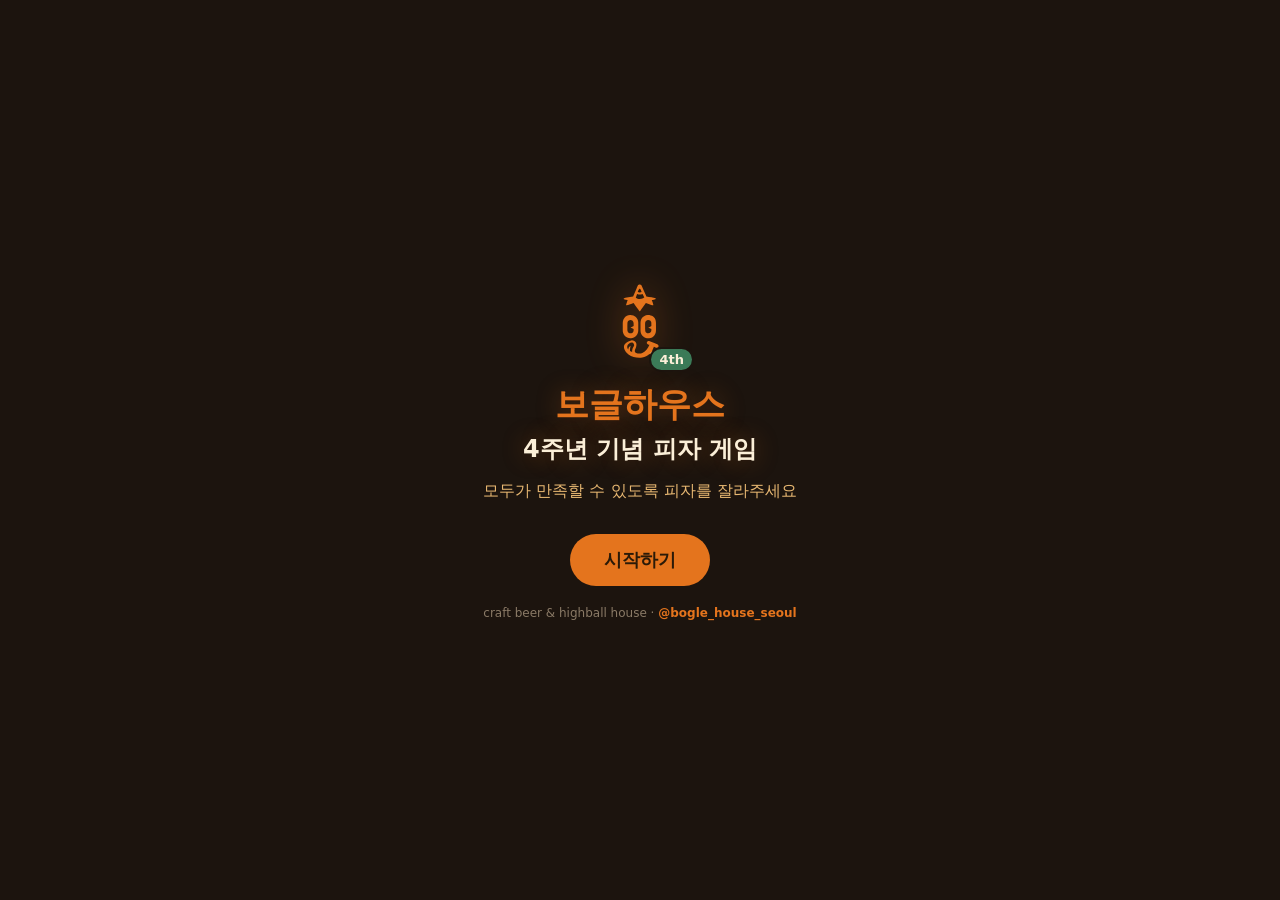
<file: index.html>
<!doctype html>
<html lang="ko">
  <head>
    <meta charset="UTF-8" />
    <meta
      name="viewport"
      content="width=device-width, initial-scale=1.0, maximum-scale=1.0, user-scalable=no, viewport-fit=cover"
    />
    <title>보글하우스 4주년 · 피자 게임</title>
    <meta
      name="description"
      content="주방 알바가 되어 손님 주문대로 피자를 공평하게 잘라내는 5라운드 게임. 보글하우스 4주년 이벤트."
    />

    <!-- 파비콘 (보글 4주년 기념 케이크) -->
    <link rel="icon" type="image/png" sizes="32x32" href="favicon-32.png" />
    <link rel="icon" type="image/png" sizes="512x512" href="favicon-512.png" />
    <link rel="apple-touch-icon" href="apple-touch-icon.png" />

    <!-- Open Graph (카톡·페북·인스타·슬랙 미리보기) -->
    <meta property="og:type" content="website" />
    <meta property="og:site_name" content="보글하우스" />
    <meta property="og:title" content="보글하우스 4주년 · 피자 게임" />
    <meta
      property="og:description"
      content="손님이 말한 개수대로, 최대한 공평하게. 5라운드 피자 자르기에 도전하고 랭킹에 이름을 남겨보세요."
    />
    <meta property="og:url" content="https://bogle-4th-pizza-game.pages.dev/" />
    <meta
      property="og:image"
      content="https://oeaibswtpcakeggcfbmj.supabase.co/storage/v1/object/public/dimages/bogle-og-image.png"
    />
    <meta property="og:image:width" content="1200" />
    <meta property="og:image:height" content="630" />
    <meta property="og:image:alt" content="보글하우스 4주년 피자 게임" />
    <meta property="og:locale" content="ko_KR" />

    <!-- Twitter/X 카드 -->
    <meta name="twitter:card" content="summary_large_image" />
    <meta name="twitter:title" content="보글하우스 4주년 · 피자 게임" />
    <meta
      name="twitter:description"
      content="손님이 말한 개수대로, 최대한 공평하게. 5라운드 피자 자르기 도전!"
    />
    <meta
      name="twitter:image"
      content="https://oeaibswtpcakeggcfbmj.supabase.co/storage/v1/object/public/dimages/bogle-og-image.png"
    />

    <link rel="stylesheet" href="style.css" />
  </head>
  <body>
    <div id="app">
      <!-- 시작 -->
      <section id="startScreen" class="screen active">
        <div class="logo-mark">
          <img src="bogle-logo.svg" alt="보글하우스" />
          <span class="badge">4th</span>
        </div>
        <h1>보글하우스<br /><span>4주년 기념 피자 게임</span></h1>
        <p class="tag">모두가 만족할 수 있도록 피자를 잘라주세요</p>
        <button id="startBtn" class="btn primary">시작하기</button>
        <button id="startRankBtn" class="btn ghost" hidden>랭킹 보기</button>
        <p class="fine">
          craft beer & highball house ·
          <a
            href="https://www.instagram.com/bogle_house_seoul/"
            target="_blank"
            rel="noopener"
            >@bogle_house_seoul</a
          >
        </p>
      </section>

      <!-- 인트로 컷신 (바 카운터 씬 · 사장님 둘) -->
      <section id="introScreen" class="screen">
        <div id="introStage" class="intro-stage">
          <div class="bar-wall"></div>
          <img id="bossA" class="boss" src="assets/boss-a.png" alt="사장님" />
          <img id="bossB" class="boss" src="assets/boss-b.png" alt="사장님" />
          <div class="bar-counter"></div>
          <div id="introLine" class="intro-box">
            <p id="introText" class="intro-box-text"></p>
            <span id="introCont" class="intro-cont">탭해서 계속 ▸</span>
          </div>
        </div>
      </section>

      <!-- 게임 -->
      <section id="gameScreen" class="screen">
        <div id="hud">
          <div class="hud-top">
            <span id="roundLabel">튜토리얼</span>
            <span id="timer">연습</span>
          </div>
          <div id="orderText">주문: 2조각</div>
        </div>
        <canvas id="game"></canvas>
        <div id="roundPunch"></div>

        <!-- 튜토리얼 코치 오버레이 — 탭으로 넘김. 대사는 아래 말풍선(#introBubble) -->
        <div id="coach" class="coach">
          <div class="coach-line"></div>
          <div class="coach-finger">👆</div>
        </div>

        <div id="introBubble" class="bubble"></div>
        <button id="doneBtn" class="btn done" style="display: none">
          완성!
        </button>

        <!-- 라운드 점수 팝업 -->
        <div id="roundScore" class="overlay">
          <div class="rs-card">
            <div class="rs-main">
              <div class="rs-fair">공평도 <b id="rsFair">–</b></div>
              <div class="rs-score" id="rsScore">+0</div>
            </div>
            <div class="rs-side">
              <div class="rs-bonus" id="rsBonus"></div>
              <div class="rs-comment" id="rsComment"></div>
            </div>
            <div class="rs-hint">탭해서 계속</div>
          </div>
        </div>
      </section>

      <!-- 결과 -->
      <section id="resultScreen" class="screen">
        <h2 id="gradeLabel">완벽해요</h2>
        <p id="gradeComment" class="comment"></p>
        <div class="total"><b id="totalScore">0</b><span>/ 633</span></div>
        <div id="roundBars" class="bars"></div>
        <div id="nickRow" class="nick-row">
          <input id="nickInput" maxlength="30" placeholder="닉네임" />
          <button id="submitBtn" class="btn primary">랭킹 등록</button>
        </div>
        <div id="playResult" class="play-result"></div>
        <div id="submitState" class="fine"></div>
        <div class="btn-row">
          <button id="viewRankBtn" class="btn primary" hidden>랭킹 보기</button>
          <button class="btn ghost retryBtn">다시</button>
        </div>
      </section>

      <!-- 랭킹 -->
      <section id="rankScreen" class="screen">
        <h2>랭킹</h2>
        <div id="rankList" class="rank-list"></div>
        <div class="btn-row">
          <button id="backToResult" class="btn ghost">결과로</button>
          <button class="btn primary retryBtn">다시 도전</button>
        </div>
      </section>
    </div>
    <script type="module" src="src/main.js"></script>
  </body>
</html>
</file>
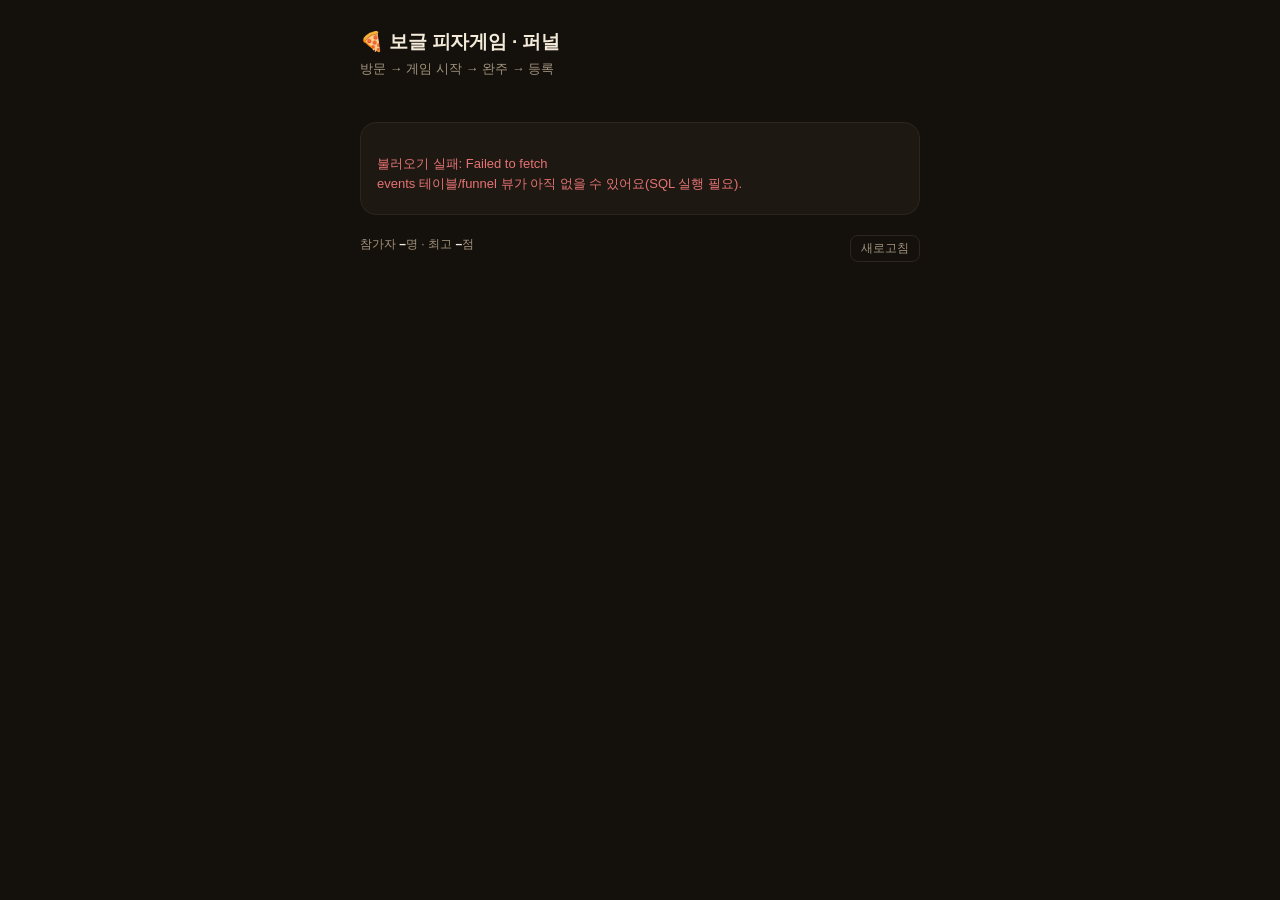
<file: stats.html>
<!doctype html>
<html lang="ko">
  <head>
    <meta charset="UTF-8" />
    <meta name="viewport" content="width=device-width, initial-scale=1.0" />
    <meta name="robots" content="noindex, nofollow" />
    <title>보글 피자게임 · 퍼널</title>
    <style>
      :root {
        --bg: #14100c;
        --card: #1e1813;
        --line: #2e261e;
        --ink: #f3ead9;
        --muted: #a2937d;
        --accent: #f2b134;
        --good: #7bc86c;
      }
      * {
        box-sizing: border-box;
      }
      body {
        margin: 0;
        background: var(--bg);
        color: var(--ink);
        font:
          15px/1.5 -apple-system,
          BlinkMacSystemFont,
          "Segoe UI",
          Roboto,
          sans-serif;
        -webkit-font-smoothing: antialiased;
        padding: 28px 18px 60px;
      }
      .wrap {
        max-width: 560px;
        margin: 0 auto;
      }
      h1 {
        font-size: 19px;
        margin: 0 0 2px;
        letter-spacing: -0.01em;
      }
      .sub {
        color: var(--muted);
        font-size: 13px;
        margin-bottom: 22px;
      }
      .kpis {
        display: grid;
        grid-template-columns: repeat(3, 1fr);
        gap: 10px;
        margin-bottom: 22px;
      }
      .kpi {
        background: var(--card);
        border: 1px solid var(--line);
        border-radius: 14px;
        padding: 14px 12px;
      }
      .kpi .n {
        font-size: 24px;
        font-weight: 700;
        letter-spacing: -0.02em;
      }
      .kpi .l {
        color: var(--muted);
        font-size: 12px;
        margin-top: 2px;
      }
      .funnel {
        background: var(--card);
        border: 1px solid var(--line);
        border-radius: 16px;
        padding: 18px 16px 8px;
        margin-bottom: 18px;
      }
      .step {
        margin-bottom: 16px;
      }
      .step .row {
        display: flex;
        justify-content: space-between;
        align-items: baseline;
        margin-bottom: 6px;
      }
      .step .name {
        font-weight: 600;
      }
      .step .val {
        font-variant-numeric: tabular-nums;
      }
      .step .val b {
        font-size: 17px;
      }
      .step .val .u {
        color: var(--muted);
        font-size: 12px;
        margin-left: 6px;
      }
      .bar {
        height: 12px;
        background: #2a221a;
        border-radius: 7px;
        overflow: hidden;
      }
      .bar > span {
        display: block;
        height: 100%;
        background: var(--accent);
        border-radius: 7px;
        transition: width 0.6s ease;
      }
      .conv {
        text-align: center;
        color: var(--good);
        font-size: 12px;
        margin: 0 0 14px;
        font-variant-numeric: tabular-nums;
      }
      .foot {
        display: flex;
        justify-content: space-between;
        color: var(--muted);
        font-size: 12px;
        margin-top: 20px;
      }
      .foot b {
        color: var(--ink);
      }
      button {
        background: none;
        border: 1px solid var(--line);
        color: var(--muted);
        border-radius: 8px;
        padding: 4px 10px;
        font-size: 12px;
        cursor: pointer;
      }
      .err {
        color: #e57373;
        font-size: 13px;
      }
    </style>
  </head>
  <body>
    <div class="wrap">
      <h1>🍕 보글 피자게임 · 퍼널</h1>
      <div class="sub">방문 → 게임 시작 → 완주 → 등록</div>

      <div class="kpis" id="kpis"></div>
      <div class="funnel" id="funnel">불러오는 중…</div>

      <div class="foot">
        <span>참가자 <b id="players">–</b>명 · 최고 <b id="top">–</b>점</span>
        <button id="reload">새로고침</button>
      </div>
    </div>

    <script type="module">
      import { SUPABASE_URL, SUPABASE_ANON_KEY } from "./src/config.js";

      const H = {
        apikey: SUPABASE_ANON_KEY,
        Authorization: `Bearer ${SUPABASE_ANON_KEY}`,
      };
      const $ = (id) => document.getElementById(id);

      // count=exact로 개수만 싸게
      async function count(path, query) {
        const res = await fetch(
          `${SUPABASE_URL}/rest/v1/${path}?select=player_id&${query}`,
          { headers: { ...H, Prefer: "count=exact", Range: "0-0" } },
        );
        const range = res.headers.get("content-range") || "*/0";
        return Number(range.split("/")[1]) || 0;
      }

      const pct = (a, b) => (b > 0 ? Math.round((a / b) * 100) : 0);

      function step(name, val, uniq, width, conv) {
        return `
          <div class="step">
            <div class="row">
              <span class="name">${name}</span>
              <span class="val"><b>${val.toLocaleString()}</b><span class="u">순 ${uniq.toLocaleString()}</span></span>
            </div>
            <div class="bar"><span style="width:${width}%"></span></div>
          </div>
          ${conv != null ? `<p class="conv">▼ ${conv}%</p>` : ""}`;
      }

      async function load() {
        $("funnel").textContent = "불러오는 중…";
        try {
          // 퍼널 뷰(집계 1줄) — visits/game_starts/completes + 순(distinct) 카운트
          const fRes = await fetch(`${SUPABASE_URL}/rest/v1/funnel?select=*`, {
            headers: H,
          });
          if (!fRes.ok) throw new Error(`funnel ${fRes.status}`);
          const [f] = await fRes.json();

          const [players, topRows] = await Promise.all([
            count("leaderboard", "player_id=not.is.null"),
            fetch(
              `${SUPABASE_URL}/rest/v1/leaderboard?select=score&order=score.desc&limit=1`,
              { headers: H },
            ).then((r) => r.json()),
          ]);

          // 등록(registrations) = leaderboard 참가자 수 = players
          const v = f.visits,
            g = f.game_starts,
            c = f.completes;
          const base = Math.max(v, 1);

          $("kpis").innerHTML = `
            <div class="kpi"><div class="n">${(f.unique_visitors || 0).toLocaleString()}</div><div class="l">순 방문자</div></div>
            <div class="kpi"><div class="n">${(f.unique_completers || 0).toLocaleString()}</div><div class="l">완주자</div></div>
            <div class="kpi"><div class="n">${pct(f.unique_completers || 0, f.unique_visitors || 0)}%</div><div class="l">전환율</div></div>`;

          $("funnel").innerHTML =
            step("방문", v, f.unique_visitors || 0, 100, pct(g, base)) +
            step(
              "게임 시작",
              g,
              f.unique_starters || 0,
              pct(g, base),
              pct(c, Math.max(g, 1)),
            ) +
            step(
              "완주",
              c,
              f.unique_completers || 0,
              pct(c, base),
              pct(players, Math.max(c, 1)),
            ) +
            step("등록", players, players, pct(players, base), null);

          $("players").textContent = players.toLocaleString();
          $("top").textContent = topRows?.[0]?.score ?? "–";
        } catch (e) {
          $("funnel").innerHTML =
            `<p class="err">불러오기 실패: ${e.message}<br/>events 테이블/funnel 뷰가 아직 없을 수 있어요(SQL 실행 필요).</p>`;
        }
      }

      $("reload").addEventListener("click", load);
      load();
    </script>
  </body>
</html>
</file>
<file: style.css>
:root {
  --orange: #e4741d;
  --orange-deep: #c85f12;
  --green: #3b7a57;
  --crust: #e8b872;
  --cream: #fbefd8;
  --ink: #2a2018;
  --bg: #1c140e;
}

* {
  box-sizing: border-box;
  margin: 0;
  padding: 0;
  -webkit-tap-highlight-color: transparent;
}
html,
body {
  height: 100%;
}
body {
  font-family:
    system-ui,
    -apple-system,
    "Apple SD Gothic Neo",
    sans-serif;
  background: var(--bg);
  color: var(--cream);
  overflow: hidden;
  user-select: none;
}

#app {
  position: relative;
  width: 100vw;
  height: 100dvh;
  max-width: 480px;
  margin: 0 auto;
  overflow: hidden;
}

.screen {
  position: absolute;
  inset: 0;
  display: none;
  flex-direction: column;
  align-items: center;
  justify-content: center;
  padding: 24px;
  text-align: center;
}
.screen.active {
  display: flex;
}

/* 시작 */
.logo-mark {
  position: relative;
  margin-bottom: 8px;
  line-height: 0;
}
.logo-mark img {
  width: 96px;
  height: 96px;
  filter: drop-shadow(0 0 18px rgba(228, 116, 29, 0.45));
}
.logo-mark .badge {
  position: absolute;
  right: -6px;
  bottom: 4px;
  background: var(--green);
  color: var(--cream);
  font-size: 13px;
  font-weight: 800;
  line-height: 1;
  padding: 4px 8px;
  border-radius: 999px;
  border: 2px solid var(--bg);
}
h1 {
  font-size: 34px;
  line-height: 1.2;
  color: var(--orange);
  text-shadow: 0 0 24px rgba(228, 116, 29, 0.35);
}
h1 span {
  color: var(--cream);
  font-size: 24px;
}
.tag {
  margin: 16px 0 32px;
  color: var(--crust);
}
.fine {
  margin-top: 20px;
  font-size: 12px;
  color: #8a7a66;
}
.fine a {
  color: var(--orange);
  text-decoration: none;
  font-weight: 600;
}

/* 시작 화면 등장/아이들 애니메이션 (그림 추가 없이 CSS만) */
/* 순차 등장: 로고 → 제목 → 태그 → 버튼 → 푸터 가 아래에서 스르르 */
#startScreen.active .logo-mark {
  animation: heroRise 0.55s 0.05s ease-out both;
}
#startScreen.active h1 {
  animation: heroRise 0.55s 0.18s ease-out both;
}
#startScreen.active .tag {
  animation: heroRise 0.55s 0.32s ease-out both;
}
#startScreen.active #startBtn {
  animation:
    heroRise 0.55s 0.46s ease-out both,
    heroCta 2.4s 1.4s ease-in-out infinite;
}
#startScreen.active .fine {
  animation: heroRise 0.55s 0.6s ease-out both;
}

/* 로고: 등장 후 둥실 떠다니며 glow 은은한 맥박 */
#startScreen.active .logo-mark img {
  animation: heroFloat 4.5s 0.9s ease-in-out infinite;
}
/* 4th 배지: 통 하고 튀어나오기 */
#startScreen.active .logo-mark .badge {
  animation: heroBadge 0.5s 0.7s cubic-bezier(0.34, 1.56, 0.64, 1) both;
}

@keyframes heroRise {
  from {
    opacity: 0;
    transform: translateY(16px);
  }
  to {
    opacity: 1;
    transform: translateY(0);
  }
}
@keyframes heroFloat {
  0%,
  100% {
    transform: translateY(0);
    filter: drop-shadow(0 0 18px rgba(228, 116, 29, 0.45));
  }
  50% {
    transform: translateY(-7px);
    filter: drop-shadow(0 6px 26px rgba(228, 116, 29, 0.6));
  }
}
@keyframes heroBadge {
  from {
    opacity: 0;
    transform: scale(0.2) rotate(-12deg);
  }
  to {
    opacity: 1;
    transform: scale(1) rotate(0);
  }
}
@keyframes heroCta {
  0%,
  100% {
    transform: scale(1);
  }
  50% {
    transform: scale(1.045);
  }
}

/* 접근성: 모션 최소화 설정이면 애니메이션 끔 */
@media (prefers-reduced-motion: reduce) {
  #startScreen.active .logo-mark,
  #startScreen.active h1,
  #startScreen.active .tag,
  #startScreen.active #startBtn,
  #startScreen.active .fine,
  #startScreen.active .logo-mark img,
  #startScreen.active .logo-mark .badge {
    animation: none;
  }
}

/* 버튼 */
.btn {
  border: none;
  border-radius: 999px;
  font-size: 18px;
  font-weight: 700;
  padding: 14px 34px;
  cursor: pointer;
  transition: transform 0.08s;
}
.btn:active {
  transform: scale(0.96);
}
.btn.primary {
  background: var(--orange);
  color: #2a1a08;
}
/* 시작 화면 랭킹 보기 (재방문자에게만 노출) */
#startRankBtn {
  margin-top: 12px;
}

/* 인트로 컷신 */
#introScreen {
  padding: 0;
  overflow: hidden;
  cursor: pointer;
}
.intro-stage {
  position: absolute;
  inset: 0;
}
/* 바 뒤 벽 — 선반 바틀 + 맥주탭 + 테라조까지 한 장면 (화면 꽉 채움) */
.bar-wall {
  position: absolute;
  inset: 0;
  z-index: 0;
  background: #faf6ee url("assets/intro-scene-bg.png") center / cover no-repeat;
}
.boss {
  position: absolute;
  bottom: 41%; /* JS가 위치별 사선 높이로 덮어씀 (bossBottom) */
  left: 50%;
  width: 62%;
  max-width: 290px;
  height: auto;
  z-index: 2;
  opacity: 0;
  transform: translate(-50%, 120%);
  transition:
    left 0.45s cubic-bezier(0.2, 0.8, 0.2, 1),
    transform 0.45s cubic-bezier(0.2, 0.8, 0.2, 1),
    opacity 0.35s ease,
    filter 0.3s ease;
  will-change: transform, left, opacity;
  pointer-events: none;
}
/* 바 카운터 (전경 — 테라조 상판만 투명 레이어, 사장님 하반신을 가림)
   .bar-wall과 동일한 프레임 크기 + center/cover 라 테라조가 항상 정확히 겹침 */
.bar-counter {
  position: absolute;
  inset: 0;
  z-index: 3;
  background: center / cover no-repeat url("assets/intro-scene-front.png");
  pointer-events: none;
}
/* 하단 게임 대사 박스 (화면 하단 가로 고정) */
.intro-box {
  position: absolute;
  left: 16px;
  right: 16px;
  bottom: 20px;
  margin: 0 auto;
  max-width: 420px;
  z-index: 4;
  background: var(--cream);
  color: var(--ink);
  border: 3px solid var(--ink);
  border-radius: 16px;
  padding: 16px 20px 30px;
  min-height: 100px; /* 대사 박스 세로 길이 */
  box-shadow: 0 6px 0 rgba(58, 42, 26, 0.18);
  opacity: 0;
  transform: translateY(12px);
  transition:
    opacity 0.25s ease,
    transform 0.25s ease;
  pointer-events: none;
}
.intro-box.active {
  opacity: 1;
  transform: translateY(0);
}
.intro-box-text {
  margin: 0;
  font-size: 16px;
  font-weight: 600;
  line-height: 1.5;
  text-align: left;
  min-height: 1.5em;
  white-space: pre-wrap;
}
.intro-cont {
  position: absolute;
  right: 16px;
  bottom: 8px;
  font-size: 13px;
  color: #8a7a66;
  pointer-events: none;
  animation: tapPulse 1.2s ease-in-out infinite;
  transition: opacity 0.15s ease;
}
.intro-box.typing .intro-cont {
  opacity: 0;
}
@keyframes tapPulse {
  0%,
  100% {
    opacity: 0.4;
  }
  50% {
    opacity: 0.9;
  }
}
.btn.ghost {
  background: rgba(255, 255, 255, 0.1);
  color: var(--cream);
}
.btn-row {
  display: flex;
  gap: 12px;
  margin-top: 20px;
}

/* 게임 */
#gameScreen {
  padding: 0;
  justify-content: flex-start;
}
#hud {
  position: absolute;
  top: 0;
  left: 0;
  right: 0;
  z-index: 5;
  padding: 16px 18px;
  pointer-events: none;
}
.hud-top {
  display: flex;
  justify-content: space-between;
  align-items: baseline;
}
#roundLabel {
  font-weight: 700;
  color: var(--orange);
  font-size: 18px;
}
#timer {
  font-weight: 800;
  font-size: 30px;
  font-variant-numeric: tabular-nums;
}
#timer.warn {
  color: #f4b740;
}
#timer.danger {
  color: #ff5a4d;
}
/* 막판 ≤3초 심장박동 */
#timer.pulse {
  animation: timer-beat 0.6s ease-in-out infinite;
}
@keyframes timer-beat {
  0%,
  100% {
    transform: scale(1);
  }
  50% {
    transform: scale(1.22);
  }
}
#orderText {
  margin-top: 4px;
  color: var(--crust);
  font-size: 15px;
}

#game {
  width: 100%;
  height: 100dvh;
  display: block;
  touch-action: none;
}

/* 주문 말풍선 — 하단 카운터 위 빈 공간에 상주 (피자 안 가림) */
.bubble {
  position: absolute;
  left: 16px;
  bottom: 84px;
  background: var(--cream);
  color: var(--ink);
  padding: 16px 24px;
  border-radius: 20px 20px 20px 5px;
  max-width: min(80%, 360px);
  font-size: 22px;
  font-weight: 700;
  line-height: 1.35;
  z-index: 6;
  opacity: 0;
  transform: translateY(6px);
  transition:
    opacity 0.3s,
    transform 0.3s;
  pointer-events: none;
}
.bubble.active {
  opacity: 1;
  transform: translateY(0);
}
.bubble b {
  color: var(--orange-deep);
  font-size: 34px;
  margin: 0 2px;
}
/* 꼬리 — 카운터(아래) 쪽을 향함 */
.bubble::after {
  content: "";
  position: absolute;
  bottom: -9px;
  left: 22px;
  border: 7px solid transparent;
  border-top-color: var(--cream);
}

/* 튜토리얼 코치 오버레이 — 화면을 살짝 딤하고 탭을 받아 다음 대사로 넘김 */
.coach {
  position: absolute;
  inset: 0;
  z-index: 5; /* 캔버스 위, 말풍선(#introBubble z6) 아래 → 대사는 딤 위로 읽힘 */
  opacity: 0;
  visibility: hidden;
  pointer-events: none;
  background: rgba(0, 0, 0, 0.28);
  transition: opacity 0.25s;
}
.coach.active {
  opacity: 1;
  visibility: visible;
  pointer-events: auto; /* 아무 데나 탭하면 다음 대사 */
}
/* 고스트 손가락 + 직선 점선 궤적은 finger 비트에서만 노출 */
.coach-line,
.coach-finger {
  display: none;
}
.coach.show-finger .coach-line,
.coach.show-finger .coach-finger {
  display: block;
}
/* 피자 중심(캔버스 40%)을 가로지르는 직선 점선 */
.coach-line {
  position: absolute;
  top: 40%;
  left: 18%;
  width: 64%;
  height: 0;
  transform: translateY(-50%);
  border-top: 3px dashed rgba(255, 255, 255, 0.85);
  opacity: 0;
  animation: coach-line 1.8s ease-in-out infinite;
}
.coach-finger {
  position: absolute;
  top: 40%;
  left: 18%;
  margin: -6px 0 0 -12px; /* 손끝을 궤적선에 얹음 */
  font-size: 38px;
  line-height: 1;
  filter: drop-shadow(0 3px 4px rgba(0, 0, 0, 0.4));
  animation: coach-swipe 1.8s ease-in-out infinite;
}
@keyframes coach-line {
  0%,
  100% {
    opacity: 0;
  }
  30%,
  80% {
    opacity: 0.9;
  }
}
@keyframes coach-swipe {
  0% {
    left: 18%;
    opacity: 0;
  }
  15% {
    opacity: 1;
  }
  85% {
    left: 82%;
    opacity: 1;
  }
  100% {
    left: 82%;
    opacity: 0;
  }
}
/* 말풍선 안 "탭해서 계속" 힌트 */
.tap-hint {
  display: block;
  margin-top: 8px;
  font-size: 14px;
  font-weight: 700;
  color: var(--orange-deep);
  opacity: 0.85;
}

/* 라운드 시작 — 피자 중앙에서 숫자가 다가오며(커지며) 사라짐 */
#roundPunch {
  position: absolute;
  left: 0;
  right: 0;
  top: 40%; /* 피자 중심(캔버스 40%)에 맞춤 */
  transform: translateY(-50%);
  z-index: 8;
  text-align: center;
  pointer-events: none;
}
#roundPunch .rp-banner {
  display: inline-block;
  margin-bottom: 10px;
  padding: 6px 16px;
  border-radius: 999px;
  background: var(--green);
  color: var(--cream);
  font-size: 16px;
  font-weight: 800;
  opacity: 0;
}
/* 보너스 배너는 잠깐 떠서 유지 후 사라짐 */
#roundPunch.bonus.show .rp-banner {
  animation: banner-fade 1.6s ease-out both;
}
@keyframes banner-fade {
  0% {
    opacity: 0;
    transform: translateY(6px);
  }
  15%,
  70% {
    opacity: 1;
    transform: translateY(0);
  }
  100% {
    opacity: 0;
    transform: translateY(0);
  }
}

/* 보너스(케이크) 라운드 — 배경 은은한 황금 글로우 */
#gameScreen.bonus-round::before {
  content: "";
  position: absolute;
  inset: 0;
  z-index: 1;
  pointer-events: none;
  background: radial-gradient(
    circle at 50% 38%,
    rgba(246, 217, 138, 0.28),
    rgba(246, 217, 138, 0) 60%
  );
  animation: bonus-glow 2.4s ease-in-out infinite;
}
@keyframes bonus-glow {
  0%,
  100% {
    opacity: 0.55;
  }
  50% {
    opacity: 1;
  }
}

#doneBtn {
  position: absolute;
  bottom: 24px;
  right: 16px;
  background: var(--green);
  color: var(--cream);
  z-index: 7;
}
#doneBtn:active {
  transform: scale(0.96);
}

/* 라운드 점수 팝업 */
.overlay {
  position: absolute;
  inset: 0;
  z-index: 10;
  display: none;
  align-items: flex-end;
  justify-content: center;
  /* 위쪽(피자/표정)은 비우고 아래쪽만 딤 처리 */
  background: linear-gradient(
    to top,
    rgba(20, 14, 8, 0.9) 0%,
    rgba(20, 14, 8, 0.85) 32%,
    rgba(20, 14, 8, 0) 58%
  );
}
.overlay.active {
  display: flex;
}
.rs-card {
  background: var(--ink);
  border: 2px solid var(--orange);
  border-radius: 20px;
  padding: 18px 24px;
  margin: 0 16px 40px;
  width: calc(100% - 32px);
  max-width: 420px;
  /* 가로로 넓은 카드: [공평도/점수 | 보너스/코멘트], 힌트는 하단 전폭 */
  display: grid;
  grid-template-columns: auto 1fr;
  align-items: center;
  column-gap: 20px;
  row-gap: 8px;
  text-align: left;
  animation: pop 0.18s ease-out;
}
.rs-main {
  text-align: center;
  padding-right: 20px;
  border-right: 1px solid rgba(255, 255, 255, 0.12);
}
.rs-side {
  min-width: 0;
}
.rs-hint {
  grid-column: 1 / -1;
  text-align: center;
}
@keyframes pop {
  from {
    transform: scale(0.85);
    opacity: 0;
  }
  to {
    transform: scale(1);
    opacity: 1;
  }
}
.rs-fair {
  color: var(--crust);
  font-size: 16px;
}
.rs-fair b {
  color: var(--cream);
  font-size: 22px;
}
.rs-score {
  color: var(--orange);
  font-size: 56px;
  font-weight: 800;
  margin: 6px 0;
}
.rs-bonus {
  color: var(--green);
  font-weight: 700;
  height: 22px;
}
.rs-comment {
  margin-top: 10px;
  color: var(--cream);
  font-size: 15px;
}
.rs-hint {
  margin-top: 16px;
  font-size: 12px;
  color: #8a7a66;
}

/* 결과 */
h2 {
  font-size: 40px;
  color: var(--green);
}
.comment {
  margin: 8px 0 20px;
  color: var(--crust);
}
.total {
  display: flex;
  align-items: baseline;
  gap: 8px;
  margin-bottom: 20px;
}
.total b {
  font-size: 72px;
  color: var(--orange);
}
.total span {
  font-size: 18px;
  color: var(--crust);
}
.bars {
  width: 100%;
  max-width: 340px;
  margin-bottom: 20px;
}
.bar-row {
  display: flex;
  align-items: center;
  gap: 10px;
  margin: 6px 0;
  font-size: 13px;
}
.bar-row span {
  width: 78px;
  text-align: left;
  color: var(--crust);
}
.bar-row b {
  width: 34px;
  text-align: right;
}
.bar {
  flex: 1;
  height: 14px;
  background: rgba(255, 255, 255, 0.08);
  border-radius: 7px;
  overflow: hidden;
}
.bar .fill {
  height: 100%;
  background: var(--orange);
}

.nick-row {
  display: flex;
  gap: 8px;
  width: 100%;
  max-width: 340px;
}
#nickInput {
  flex: 1;
  padding: 12px 16px;
  border-radius: 999px;
  border: none;
  background: rgba(255, 255, 255, 0.1);
  color: var(--cream);
  font-size: 16px;
}
#nickInput::placeholder {
  color: #8a7a66;
}
#nickInput.is-shake {
  animation: nick-shake 0.4s;
}
@keyframes nick-shake {
  0%,
  100% {
    transform: translateX(0);
  }
  20%,
  60% {
    transform: translateX(-6px);
  }
  40%,
  80% {
    transform: translateX(6px);
  }
}

/* 재도전 결과 피드백 (갱신/유지 3-state) */
.play-result {
  width: 100%;
  max-width: 340px;
  margin-top: 4px;
  text-align: center;
  line-height: 1.5;
}
.play-result:empty {
  display: none;
}
.play-result .pr-head {
  font-size: 18px;
  color: var(--cream);
}
.play-result .pr-head b {
  color: var(--orange);
}
.play-result .pr-sub {
  font-size: 13px;
  color: var(--crust);
}
.play-result .pr-up {
  color: var(--green);
  font-weight: 700;
}
.play-result .pr-rank {
  margin-top: 4px;
  font-size: 15px;
  color: var(--cream);
}
.play-result .pr-rank b {
  color: var(--orange);
}
.play-result .pr-arrow {
  color: var(--green);
  font-weight: 700;
}
/* 갱신 실패: 기록이 그대로임을 차분하게 */
.play-result.is-keep .pr-head b {
  color: var(--cream);
}

/* 랭킹 */
.rank-list {
  width: 100%;
  max-width: 360px;
  max-height: 60dvh;
  overflow-y: auto;
  margin-bottom: 16px;
}
.rank-row {
  display: flex;
  align-items: center;
  gap: 12px;
  padding: 10px 14px;
  border-radius: 12px;
}
.rank-row:nth-child(odd) {
  background: rgba(255, 255, 255, 0.04);
}
.rank-row.me {
  background: rgba(242, 140, 40, 0.2);
}
.rank-row .rk {
  width: 32px;
  font-weight: 800;
  color: var(--orange);
}
.rank-row .nm {
  flex: 1;
  min-width: 0;
  text-align: left;
  white-space: nowrap;
  overflow: hidden;
  text-overflow: ellipsis;
}
.rank-row b {
  font-variant-numeric: tabular-nums;
}
</file>
